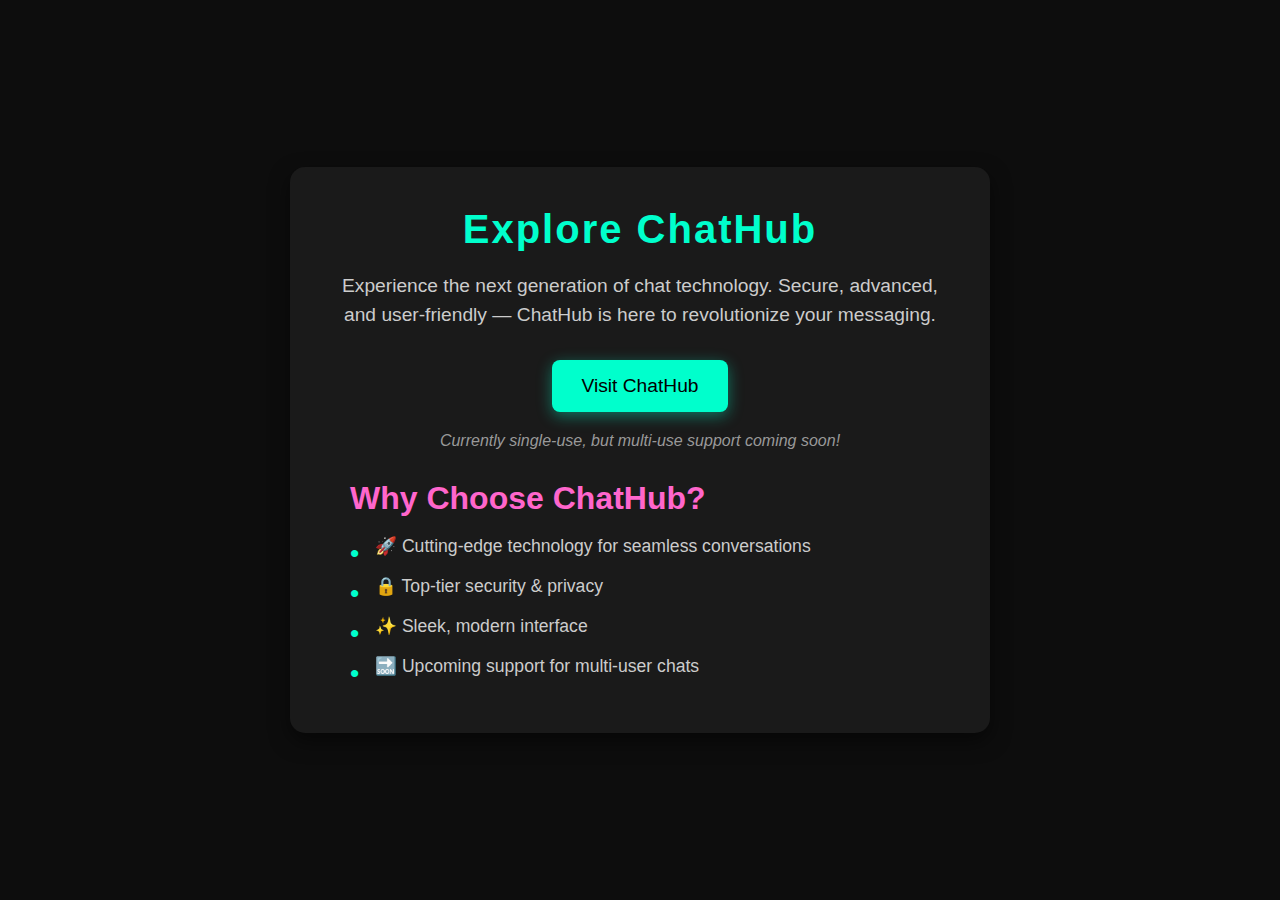
<file: index.html>
<!DOCTYPE html>
<html lang="en">
<head>
    <meta charset="UTF-8" />
    <meta name="viewport" content="width=device-width, initial-scale=1.0" />
    <title>Discover ChatHub</title>
    <link rel="stylesheet" href="styles.css" />
</head>
<body>
    <div class="container">
        <h1>Explore ChatHub</h1>
        <p class="intro">Experience the next generation of chat technology. Secure, advanced, and user-friendly — ChatHub is here to revolutionize your messaging.</p>
        <button class="cta-btn" onclick="window.open('https://chathub-c3t.pages.dev/', '_blank')">Visit ChatHub</button>
        <p class="note">Currently single-use, but multi-use support coming soon!</p>
        <div class="features">
            <h2>Why Choose ChatHub?</h2>
            <ul>
                <li>🚀 Cutting-edge technology for seamless conversations</li>
                <li>🔒 Top-tier security & privacy</li>
                <li>✨ Sleek, modern interface</li>
                <li>🔜 Upcoming support for multi-user chats</li>
            </ul>
        </div>
    </div>
</body>
</html>
</file>
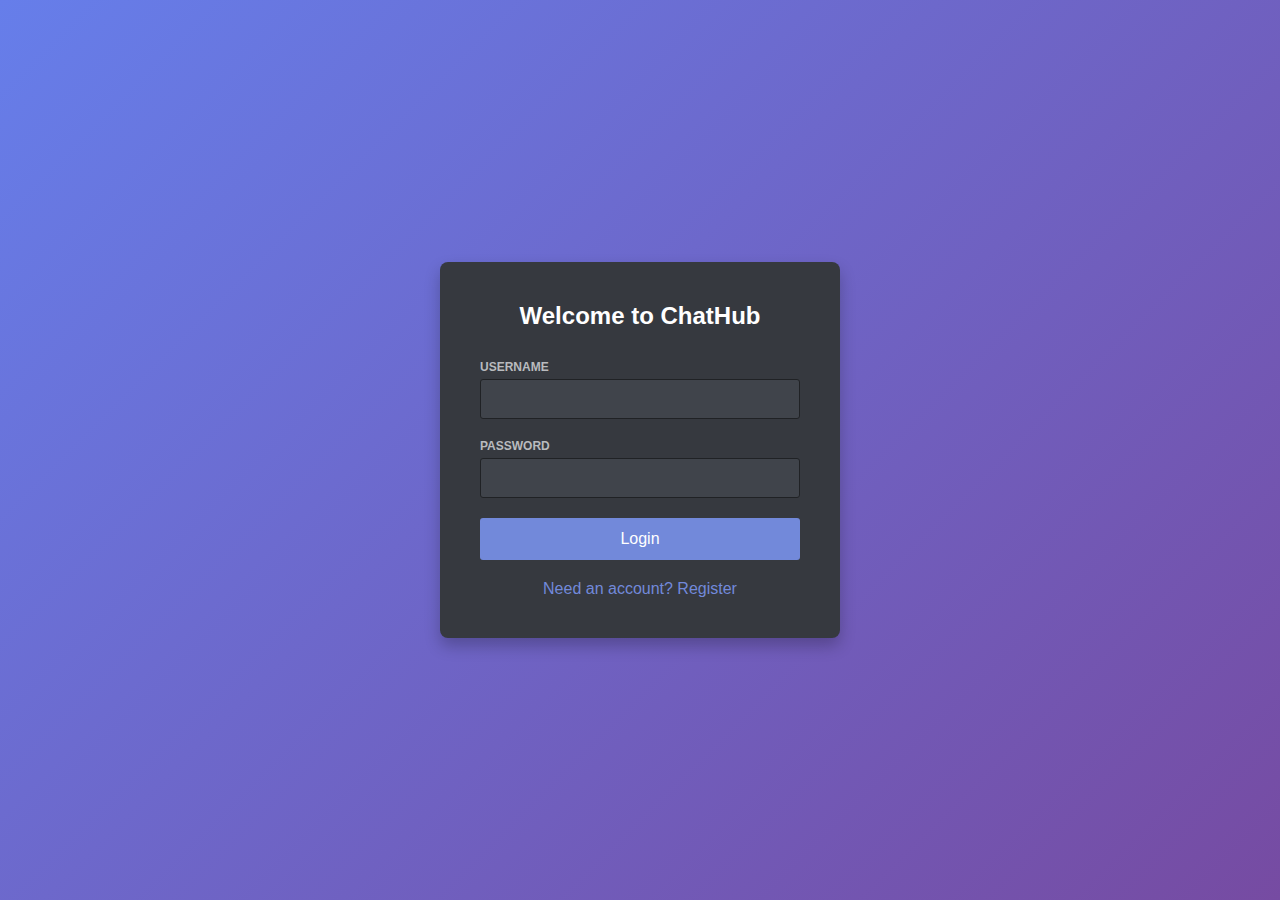
<file: MDT.html>
<!DOCTYPE html>
<html lang="en">
<head>
    <meta charset="UTF-8">
    <meta name="viewport" content="width=device-width, initial-scale=1.0">
    <title>ChatHub - Real-Time Chat Platform</title>
    <style>
        * {
            margin: 0;
            padding: 0;
            box-sizing: border-box;
        }

        body {
            font-family: 'Segoe UI', Tahoma, Geneva, Verdana, sans-serif;
            background: #36393f;
            color: #dcddde;
            height: 100vh;
            overflow: hidden;
        }

        /* Login Screen */
        .login-screen {
            display: flex;
            justify-content: center;
            align-items: center;
            height: 100vh;
            background: linear-gradient(135deg, #667eea 0%, #764ba2 100%);
        }

        .login-card {
            background: #36393f;
            padding: 40px;
            border-radius: 8px;
            box-shadow: 0 8px 16px rgba(0,0,0,0.24);
            width: 400px;
        }

        .login-card h2 {
            text-align: center;
            margin-bottom: 30px;
            color: #fff;
        }

        .form-group {
            margin-bottom: 20px;
        }

        .form-group label {
            display: block;
            margin-bottom: 5px;
            color: #b9bbbe;
            font-size: 12px;
            font-weight: 600;
            text-transform: uppercase;
        }

        .form-group input {
            width: 100%;
            padding: 10px;
            background: #40444b;
            border: 1px solid #202225;
            border-radius: 3px;
            color: #dcddde;
            font-size: 16px;
        }

        .form-group input:focus {
            outline: none;
            border-color: #7289da;
        }

        .btn {
            width: 100%;
            padding: 12px;
            background: #7289da;
            border: none;
            border-radius: 3px;
            color: white;
            font-size: 16px;
            font-weight: 500;
            cursor: pointer;
            transition: background 0.2s;
        }

        .btn:hover {
            background: #677bc4;
        }

        .toggle-auth {
            text-align: center;
            margin-top: 20px;
            color: #7289da;
            cursor: pointer;
        }

        /* Main App */
        .app {
            display: none;
            height: 100vh;
            flex-direction: column;
        }

        .app-header {
            background: #202225;
            height: 48px;
            display: flex;
            align-items: center;
            justify-content: space-between;
            padding: 0 16px;
            border-bottom: 1px solid #40444b;
        }

        .server-name {
            font-weight: 600;
            color: #fff;
        }

        .user-area {
            display: flex;
            align-items: center;
            gap: 8px;
        }

        .user-avatar {
            width: 32px;
            height: 32px;
            border-radius: 50%;
            background: #7289da;
            display: flex;
            align-items: center;
            justify-content: center;
            font-weight: bold;
            color: white;
            cursor: pointer;
            background-size: cover;
            background-position: center;
        }

        .settings-btn {
            background: none;
            border: none;
            color: #b9bbbe;
            cursor: pointer;
            padding: 4px;
            border-radius: 3px;
        }

        .settings-btn:hover {
            background: #40444b;
        }

        .app-body {
            display: flex;
            flex: 1;
            overflow: hidden;
        }

        .servers-bar {
            width: 72px;
            background: #202225;
            display: flex;
            flex-direction: column;
            align-items: center;
            padding: 12px 0;
            gap: 8px;
        }

        .server-icon {
            width: 48px;
            height: 48px;
            border-radius: 24px;
            background: #36393f;
            display: flex;
            align-items: center;
            justify-content: center;
            cursor: pointer;
            transition: all 0.2s;
            color: #dcddde;
            font-weight: bold;
            position: relative;
        }

        .server-icon:hover {
            border-radius: 16px;
            background: #7289da;
        }

        .server-icon.active {
            border-radius: 16px;
            background: #7289da;
        }

        .server-icon.active::before {
            content: '';
            position: absolute;
            left: -16px;
            top: 50%;
            transform: translateY(-50%);
            width: 4px;
            height: 40px;
            background: #fff;
            border-radius: 0 4px 4px 0;
        }

        .add-server {
            background: #43b581;
            color: white;
        }

        .add-server:hover {
            background: #3ca374;
            border-radius: 16px;
        }

        .sidebar {
            width: 240px;
            background: #2f3136;
            display: flex;
            flex-direction: column;
        }

        .server-header {
            height: 48px;
            background: #36393f;
            border-bottom: 1px solid #40444b;
            display: flex;
            align-items: center;
            justify-content: space-between;
            padding: 0 16px;
            cursor: pointer;
        }

        .server-header:hover {
            background: #3c3f44;
        }

        .server-dropdown {
            font-size: 18px;
            color: #b9bbbe;
        }

        .channel-list {
            flex: 1;
            padding: 16px 8px;
        }

        .channel-category {
            font-size: 12px;
            font-weight: 600;
            color: #8e9297;
            margin-bottom: 8px;
            text-transform: uppercase;
        }

        .channel {
            display: flex;
            align-items: center;
            padding: 6px 8px;
            margin: 1px 0;
            border-radius: 4px;
            cursor: pointer;
            color: #8e9297;
        }

        .channel:hover, .channel.active {
            background: #393c43;
            color: #dcddde;
        }

        .channel-icon {
            margin-right: 8px;
            font-size: 20px;
        }

        .user-panel {
            background: #292b2f;
            padding: 8px;
            display: flex;
            align-items: center;
            justify-content: space-between;
        }

        .main-content {
            flex: 1;
            display: flex;
            flex-direction: column;
        }

        .chat-header {
            height: 48px;
            background: #36393f;
            border-bottom: 1px solid #40444b;
            display: flex;
            align-items: center;
            padding: 0 16px;
        }

        .chat-messages {
            flex: 1;
            overflow-y: auto;
            padding: 16px;
        }

        .message {
            display: flex;
            margin-bottom: 16px;
        }

        .message-avatar {
            width: 40px;
            height: 40px;
            border-radius: 50%;
            background: #7289da;
            display: flex;
            align-items: center;
            justify-content: center;
            font-weight: bold;
            color: white;
            margin-right: 16px;
            flex-shrink: 0;
            background-size: cover;
            background-position: center;
        }

        .message-content {
            flex: 1;
        }

        .message-header {
            display: flex;
            align-items: baseline;
            margin-bottom: 4px;
        }

        .message-author {
            font-weight: 500;
            color: #fff;
            margin-right: 8px;
        }

        .message-timestamp {
            font-size: 12px;
            color: #72767d;
        }

        .message-text {
            color: #dcddde;
            line-height: 1.375;
        }

        .chat-input-container {
            padding: 16px;
            background: #36393f;
        }

        .chat-input {
            width: 100%;
            background: #40444b;
            border: 1px solid #202225;
            border-radius: 8px;
            padding: 12px 16px;
            color: #dcddde;
            font-size: 14px;
            resize: none;
            min-height: 44px;
            max-height: 144px;
        }

        .chat-input:focus {
            outline: none;
            border-color: #7289da;
        }

        .online-users {
            width: 240px;
            background: #2f3136;
            padding: 16px 8px;
            border-left: 1px solid #40444b;
        }

        .online-title {
            font-size: 12px;
            font-weight: 600;
            color: #8e9297;
            margin-bottom: 8px;
            text-transform: uppercase;
        }

        .online-user {
            display: flex;
            align-items: center;
            padding: 2px 8px;
            margin: 1px 0;
            border-radius: 4px;
            cursor: pointer;
        }

        .online-user:hover {
            background: #393c43;
        }

        .online-user-avatar {
            width: 32px;
            height: 32px;
            border-radius: 50%;
            background: #7289da;
            display: flex;
            align-items: center;
            justify-content: center;
            font-weight: bold;
            color: white;
            margin-right: 8px;
            position: relative;
            background-size: cover;
            background-position: center;
        }

        .status-indicator {
            position: absolute;
            bottom: -2px;
            right: -2px;
            width: 12px;
            height: 12px;
            border-radius: 50%;
            background: #43b581;
            border: 2px solid #2f3136;
        }

        .online-user-name {
            color: #dcddde;
            font-size: 14px;
        }

        /* Modals */
        .modal {
            display: none;
            position: fixed;
            top: 0;
            left: 0;
            width: 100%;
            height: 100%;
            background: rgba(0, 0, 0, 0.85);
            z-index: 1000;
            justify-content: center;
            align-items: center;
        }

        .modal-content {
            background: #36393f;
            border-radius: 8px;
            width: 90%;
            max-width: 600px;
            max-height: 80%;
            overflow-y: auto;
        }

        .modal-header {
            padding: 16px 20px;
            border-bottom: 1px solid #40444b;
            display: flex;
            justify-content: space-between;
            align-items: center;
        }

        .modal-title {
            font-size: 20px;
            font-weight: 600;
            color: #fff;
        }

        .close-btn {
            background: none;
            border: none;
            color: #b9bbbe;
            font-size: 24px;
            cursor: pointer;
            padding: 0;
            width: 32px;
            height: 32px;
            display: flex;
            align-items: center;
            justify-content: center;
            border-radius: 4px;
        }

        .close-btn:hover {
            background: #40444b;
        }

        .modal-body {
            padding: 20px;
        }

        .profile-section {
            margin-bottom: 20px;
        }

        .profile-section h3 {
            color: #fff;
            margin-bottom: 12px;
        }

        .profile-banner {
            width: 100%;
            height: 120px;
            background: linear-gradient(135deg, #667eea 0%, #764ba2 100%);
            border-radius: 8px;
            margin-bottom: 16px;
            background-size: cover;
            background-position: center;
            position: relative;
            cursor: pointer;
        }

        .profile-banner:hover::after {
            content: '📷 Change Banner';
            position: absolute;
            top: 50%;
            left: 50%;
            transform: translate(-50%, -50%);
            background: rgba(0,0,0,0.7);
            color: white;
            padding: 8px 12px;
            border-radius: 4px;
            font-size: 12px;
        }

        .profile-avatar-large {
            width: 80px;
            height: 80px;
            border-radius: 50%;
            background: #7289da;
            display: flex;
            align-items: center;
            justify-content: center;
            font-weight: bold;
            color: white;
            font-size: 32px;
            margin-bottom: 16px;
            position: relative;
            cursor: pointer;
            background-size: cover;
            background-position: center;
        }

        .profile-avatar-large:hover::after {
            content: '📷';
            position: absolute;
            top: 50%;
            left: 50%;
            transform: translate(-50%, -50%);
            background: rgba(0,0,0,0.7);
            color: white;
            width: 100%;
            height: 100%;
            border-radius: 50%;
            display: flex;
            align-items: center;
            justify-content: center;
            font-size: 24px;
        }

        .badges {
            display: flex;
            gap: 8px;
            flex-wrap: wrap;
            margin-top: 12px;
        }

        .badge {
            background: #5865f2;
            color: white;
            padding: 4px 8px;
            border-radius: 12px;
            font-size: 12px;
            font-weight: 500;
        }

        .badge.vip { background: #f1c40f; color: #000; }
        .badge.first500 { background: #e74c3c; }
        .badge.beta { background: #9b59b6; }
        .badge.contributor { background: #1abc9c; }
        .badge.supporter { background: #e67e22; }
        .badge.owner { background: #f04747; }
        .badge.verified { background: #43b581; }

        /* Admin Panel */
        .admin-controls {
            background: #f04747;
            padding: 16px;
            border-radius: 8px;
            margin: 20px 0;
        }

        .admin-title {
            color: white;
            font-weight: 600;
            margin-bottom: 12px;
        }

        .admin-actions {
            display: flex;
            gap: 8px;
            flex-wrap: wrap;
        }

        .admin-btn {
            background: rgba(255, 255, 255, 0.1);
            border: 1px solid rgba(255, 255, 255, 0.2);
            color: white;
            padding: 6px 12px;
            border-radius: 4px;
            cursor: pointer;
            font-size: 12px;
        }

        .admin-btn:hover {
            background: rgba(255, 255, 255, 0.2);
        }

        .badge-selector {
            display: grid;
            grid-template-columns: repeat(auto-fit, minmax(120px, 1fr));
            gap: 8px;
            margin-top: 12px;
        }

        .badge-option {
            background: #40444b;
            border: 1px solid #72767d;
            color: #dcddde;
            padding: 8px 12px;
            border-radius: 4px;
            cursor: pointer;
            text-align: center;
            font-size: 12px;
        }

        .badge-option:hover {
            background: #5865f2;
            color: white;
        }

        .settings-grid {
            display: grid;
            gap: 20px;
        }

        .setting-item {
            display: flex;
            justify-content: space-between;
            align-items: center;
            padding: 12px 0;
            border-bottom: 1px solid #40444b;
        }

        .setting-label {
            color: #fff;
            font-weight: 500;
        }

        .setting-description {
            color: #b9bbbe;
            font-size: 12px;
            margin-top: 2px;
        }

        .toggle-switch {
            position: relative;
            width: 44px;
            height: 24px;
            background: #72767d;
            border-radius: 12px;
            cursor: pointer;
            transition: background 0.2s;
        }

        .toggle-switch.active {
            background: #43b581;
        }

        .toggle-slider {
            position: absolute;
            top: 2px;
            left: 2px;
            width: 20px;
            height: 20px;
            background: white;
            border-radius: 50%;
            transition: transform 0.2s;
        }

        .toggle-switch.active .toggle-slider {
            transform: translateX(20px);
        }

        .file-input {
            display: none;
        }

        .upload-area {
            border: 2px dashed #72767d;
            border-radius: 8px;
            padding: 20px;
            text-align: center;
            cursor: pointer;
            transition: border-color 0.2s;
        }

        .upload-area:hover {
            border-color: #7289da;
        }

        .upload-text {
            color: #b9bbbe;
            font-size: 14px;
        }

        .bio-input {
            width: 100%;
            background: #40444b;
            border: 1px solid #202225;
            border-radius: 4px;
            color: #dcddde;
            padding: 8px 12px;
            resize: vertical;
            min-height: 60px;
            font-family: inherit;
        }

        .bio-input:focus {
            outline: none;
            border-color: #7289da;
        }

        .role-manager {
            background: #40444b;
            border-radius: 8px;
            margin: 16px 0;
            padding: 16px;
        }

        .role-list {
            max-height: 200px;
            overflow-y: auto;
            margin-bottom: 12px;
        }

        .role-item {
            display: flex;
            align-items: center;
            justify-content: space-between;
            padding: 8px 12px;
            border-radius: 4px;
            margin: 4px 0;
            background: #36393f;
        }

        .role-name {
            font-weight: 500;
            color: #dcddde;
        }

        .role-color {
            width: 12px;
            height: 12px;
            border-radius: 50%;
            margin-right: 8px;
        }

        .role-actions {
            display: flex;
            gap: 4px;
        }

        .role-btn {
            background: #5865f2;
            border: none;
            color: white;
            padding: 4px 8px;
            border-radius: 3px;
            cursor: pointer;
            font-size: 11px;
        }

        .role-btn.danger {
            background: #f04747;
        }

        .role-btn:hover {
            opacity: 0.8;
        }

        .create-role {
            display: flex;
            gap: 8px;
            align-items: center;
        }

        .role-input {
            flex: 1;
            background: #202225;
            border: 1px solid #40444b;
            color: #dcddde;
            padding: 6px 8px;
            border-radius: 3px;
            font-size: 12px;
        }

        .color-picker {
            width: 30px;
            height: 30px;
            border: none;
            border-radius: 4px;
            background: none;
            cursor: pointer;
        }

        .permissions-grid {
            display: grid;
            grid-template-columns: repeat(auto-fit, minmax(200px, 1fr));
            gap: 8px;
            margin-top: 12px;
        }

        .permission-item {
            display: flex;
            align-items: center;
            justify-content: space-between;
            background: #36393f;
            padding: 8px 12px;
            border-radius: 4px;
        }

        .permission-label {
            font-size: 12px;
            color: #b9bbbe;
        }

        .member-management {
            background: #40444b;
            border-radius: 8px;
            margin: 16px 0;
            padding: 16px;
        }

        .member-list {
            max-height: 150px;
            overflow-y: auto;
        }

        .member-item {
            display: flex;
            align-items: center;
            justify-content: space-between;
            padding: 6px 8px;
            border-radius: 4px;
            margin: 2px 0;
        }

        .member-item:hover {
            background: #36393f;
        }

        .member-info {
            display: flex;
            align-items: center;
            gap: 8px;
        }

        .member-avatar {
            width: 24px;
            height: 24px;
            border-radius: 50%;
            background: #7289da;
            display: flex;
            align-items: center;
            justify-content: center;
            font-size: 10px;
            color: white;
            background-size: cover;
        }

        .invite-section {
            background: #40444b;
            border-radius: 8px;
            padding: 16px;
            margin: 16px 0;
        }

        .invite-code {
            background: #202225;
            border: 1px solid #40444b;
            color: #dcddde;
            padding: 8px 12px;
            border-radius: 4px;
            width: 100%;
            font-family: monospace;
            margin: 8px 0;
        }

        .server-settings-tabs {
            display: flex;
            border-bottom: 1px solid #40444b;
            margin-bottom: 16px;
        }

        .settings-tab {
            padding: 8px 16px;
            background: none;
            border: none;
            color: #b9bbbe;
            cursor: pointer;
            border-bottom: 2px solid transparent;
        }

        .settings-tab.active {
            color: #7289da;
            border-bottom-color: #7289da;
        }

        .settings-tab:hover {
            color: #dcddde;
        }

        .channel-manager {
            background: #40444b;
            border-radius: 8px;
            padding: 16px;
            margin: 16px 0;
        }

        .channel-category-item {
            display: flex;
            align-items: center;
            justify-content: space-between;
            padding: 8px 12px;
            background: #36393f;
            border-radius: 4px;
            margin: 4px 0;
        }

        .category-channels {
            margin-left: 16px;
            border-left: 2px solid #40444b;
            padding-left: 8px;
        }

        .channel-item {
            display: flex;
            align-items: center;
            justify-content: space-between;
            padding: 6px 12px;
            border-radius: 4px;
            margin: 2px 0;
            background: #2f3136;
        }

        .create-channel {
            display: flex;
            gap: 8px;
            align-items: center;
            margin-top: 8px;
        }

        .channel-type-select {
            background: #202225;
            border: 1px solid #40444b;
            color: #dcddde;
            padding: 4px 8px;
            border-radius: 3px;
            font-size: 12px;
        }
        @media (max-width: 768px) {
            .online-users {
                display: none;
            }
            
            .sidebar {
                width: 200px;
            }
            
            .modal-content {
                width: 95%;
                margin: 20px;
            }
        }
    </style>
</head>
<body>
    <!-- Login Screen -->
    <div class="login-screen" id="loginScreen">
        <div class="login-card">
            <h2 id="authTitle">Welcome to ChatHub</h2>
            <form id="authForm">
                <div class="form-group">
                    <label for="username">Username</label>
                    <input type="text" id="username" required maxlength="32">
                </div>
                <div class="form-group" id="emailGroup" style="display: none;">
                    <label for="email">Email</label>
                    <input type="email" id="email">
                </div>
                <div class="form-group">
                    <label for="password">Password</label>
                    <input type="password" id="password" required minlength="6">
                </div>
                <button type="submit" class="btn" id="authBtn">Login</button>
            </form>
            <div class="toggle-auth" id="toggleAuth">Need an account? Register</div>
        </div>
    </div>

    <!-- Main App -->
    <div class="app" id="app">
        <div class="app-header">
            <div class="server-name">Main Server</div>
            <div class="user-area">
                <div class="user-avatar" id="headerAvatar" onclick="openProfile()">U</div>
                <button class="settings-btn" onclick="openSettings()">⚙️</button>
                <button class="settings-btn" onclick="logout()">🚪</button>
            </div>
        </div>

        <div class="app-body">
            <div class="servers-bar">
                <div class="server-icon active" data-server="main" onclick="switchServer('main')">M</div>
                <div class="server-icon add-server" onclick="openCreateServer()">+</div>
                <div id="customServersList"></div>
            </div>

            <div class="sidebar">
                <div class="server-header" onclick="openServerSettings()">
                    <div>
                        <div style="font-weight: 600; color: #fff;" id="currentServerName">Main Server</div>
                    </div>
                    <div class="server-dropdown">⌄</div>
                </div>
                
                <div class="channel-list">
                    <div id="channelsList">
                        <div class="channel-category">Text Channels</div>
                        <div class="channel active" data-channel="general" onclick="switchChannel('general')">
                            <span class="channel-icon">#</span>
                            <span>general</span>
                        </div>
                    </div>
                </div>
                
                <div class="user-panel">
                    <div style="display: flex; align-items: center;">
                        <div class="user-avatar" id="sidebarAvatar">U</div>
                        <div style="margin-left: 8px;">
                            <div style="font-size: 14px; font-weight: 500;" id="sidebarUsername">Username</div>
                            <div style="font-size: 12px; color: #43b581;">Online</div>
                        </div>
                    </div>
                </div>
            </div>

            <div class="main-content">
                <div class="chat-header">
                    <span class="channel-icon" style="margin-right: 8px;">#</span>
                    <span>general</span>
                </div>

                <div class="chat-messages" id="chatMessages">
                    <div class="message">
                        <div class="message-avatar">S</div>
                        <div class="message-content">
                            <div class="message-header">
                                <span class="message-author">System</span>
                                <span class="message-timestamp">Today at 12:00 PM</span>
                            </div>
                            <div class="message-text">Welcome to ChatHub! Create an account to start chatting with real users.</div>
                        </div>
                    </div>
                </div>

                <div class="chat-input-container">
                    <textarea class="chat-input" placeholder="Message #general" id="messageInput" onkeydown="handleMessageInput(event)"></textarea>
                </div>
            </div>

            <div class="online-users">
                <div class="online-title">Online — <span id="onlineCount">0</span></div>
                <div id="onlineUsersList"></div>
            </div>
        </div>
    </div>

    <!-- Profile Modal -->
    <div class="modal" id="profileModal">
        <div class="modal-content">
            <div class="modal-header">
                <div class="modal-title">User Profile</div>
                <button class="close-btn" onclick="closeModal('profileModal')">&times;</button>
            </div>
            <div class="modal-body">
                <div class="profile-section">
                    <div class="profile-banner" id="profileBanner" onclick="changeBanner()"></div>
                    <div class="profile-avatar-large" id="profileAvatar" onclick="changeAvatar()">U</div>
                    <h3 id="profileUsername">Username</h3>
                    <p style="color: #b9bbbe; margin-bottom: 8px;" id="profileStatus">Online</p>
                    <div class="badges" id="profileBadges"></div>
                </div>

                <div id="adminPanel" style="display: none;">
                    <div class="admin-controls">
                        <div class="admin-title">🛡️ Owner Controls</div>
                        <div class="admin-actions">
                            <button class="admin-btn" onclick="viewAllData()">View All Data</button>
                            <button class="admin-btn" onclick="clearMessages()">Clear Messages</button>
                            <button class="admin-btn" onclick="kickUser()">Kick User</button>
                        </div>
                        <div style="margin-top: 16px;">
                            <label style="color: white; font-weight: 500; display: block; margin-bottom: 8px;">Add Badge:</label>
                            <div class="badge-selector">
                                <div class="badge-option" onclick="addBadge('vip')">VIP</div>
                                <div class="badge-option" onclick="addBadge('first500')">First 500</div>
                                <div class="badge-option" onclick="addBadge('beta')">Beta Tester</div>
                                <div class="badge-option" onclick="addBadge('contributor')">Contributor</div>
                                <div class="badge-option" onclick="addBadge('supporter')">Supporter</div>
                                <div class="badge-option" onclick="addBadge('verified')">Verified</div>
                            </div>
                        </div>
                    </div>
                </div>

                <div class="profile-section">
                    <h3>Profile Customization</h3>
                    <div class="form-group">
                        <label for="editBio">About Me</label>
                        <textarea id="editBio" class="bio-input" placeholder="Tell others about yourself..."></textarea>
                    </div>
                    <div class="form-group">
                        <label for="editUsername">Username</label>
                        <input type="text" id="editUsername" class="form-group input" maxlength="32">
                    </div>
                    <div class="form-group">
                        <label for="editEmail">Email</label>
                        <input type="email" id="editEmail" class="form-group input">
                    </div>
                    <button class="btn" onclick="updateProfile()">Save Changes</button>
                </div>
            </div>
        </div>
    </div>

    <!-- Create Server Modal -->
    <div class="modal" id="createServerModal">
        <div class="modal-content">
            <div class="modal-header">
                <div class="modal-title">Create Your Server</div>
                <button class="close-btn" onclick="closeModal('createServerModal')">&times;</button>
            </div>
            <div class="modal-body">
                <div class="profile-section">
                    <h3>Server Details</h3>
                    <div class="form-group">
                        <label for="serverName">Server Name</label>
                        <input type="text" id="serverName" class="form-group input" placeholder="My Awesome Server" maxlength="50">
                    </div>
                    <div class="form-group">
                        <label for="serverDescription">Server Description</label>
                        <textarea id="serverDescription" class="bio-input" placeholder="Describe your server..."></textarea>
                    </div>
                    <div class="form-group">
                        <label>Server Icon</label>
                        <div class="upload-area" onclick="document.getElementById('serverIconInput').click()">
                            <div class="upload-text">Click to upload server icon</div>
                        </div>
                    </div>
                    <button class="btn" onclick="createServer()">Create Server</button>
                </div>
            </div>
        </div>
    </div>

    <!-- Server Settings Modal -->
    <div class="modal" id="serverSettingsModal">
        <div class="modal-content" style="max-width: 800px;">
            <div class="modal-header">
                <div class="modal-title">Server Settings</div>
                <button class="close-btn" onclick="closeModal('serverSettingsModal')">&times;</button>
            </div>
            <div class="modal-body">
                <div class="server-settings-tabs">
                    <button class="settings-tab active" onclick="switchSettingsTab('overview')">Overview</button>
                    <button class="settings-tab" onclick="switchSettingsTab('channels')">Channels</button>
                    <button class="settings-tab" onclick="switchSettingsTab('roles')">Roles</button>
                    <button class="settings-tab" onclick="switchSettingsTab('members')">Members</button>
                    <button class="settings-tab" onclick="switchSettingsTab('invites')">Invites</button>
                </div>

                <!-- Overview Tab -->
                <div id="overviewTab" class="settings-tab-content">
                    <div class="profile-section">
                        <h3>Server Overview</h3>
                        <div class="form-group">
                            <label for="editServerName">Server Name</label>
                            <input type="text" id="editServerName" class="form-group input">
                        </div>
                        <div class="form-group">
                            <label for="editServerDescription">Description</label>
                            <textarea id="editServerDescription" class="bio-input"></textarea>
                        </div>
                        <button class="btn" onclick="updateServerSettings()">Save Changes</button>
                        <button class="btn" style="background: #f04747; margin-top: 8px;" onclick="deleteServer()">Delete Server</button>
                    </div>
                </div>

                <!-- Channels Tab -->
                <div id="channelsTab" class="settings-tab-content" style="display: none;">
                    <div class="channel-manager">
                        <h3 style="color: #fff; margin-bottom: 16px;">Channel Management</h3>
                        <div id="channelManagerList"></div>
                        <div class="create-channel">
                            <input type="text" class="role-input" id="newChannelName" placeholder="Channel name">
                            <select class="channel-type-select" id="channelType">
                                <option value="text">Text Channel</option>
                                <option value="voice">Voice Channel</option>
                                <option value="category">Category</option>
                            </select>
                            <button class="role-btn" onclick="createChannel()">Create</button>
                        </div>
                    </div>
                </div>

                <!-- Roles Tab -->
                <div id="rolesTab" class="settings-tab-content" style="display: none;">
                    <div class="role-manager">
                        <h3 style="color: #fff; margin-bottom: 16px;">Role Management</h3>
                        <div class="role-list" id="rolesList"></div>
                        <div class="create-role">
                            <input type="text" class="role-input" id="newRoleName" placeholder="Role name">
                            <input type="color" class="color-picker" id="roleColor" value="#7289da">
                            <button class="role-btn" onclick="createRole()">Create Role</button>
                        </div>
                        <div class="permissions-grid" id="permissionsGrid" style="display: none;">
                            <h4 style="grid-column: 1/-1; color: #fff; margin: 16px 0 8px 0;">Role Permissions</h4>
                        </div>
                    </div>
                </div>

                <!-- Members Tab -->
                <div id="membersTab" class="settings-tab-content" style="display: none;">
                    <div class="member-management">
                        <h3 style="color: #fff; margin-bottom: 16px;">Server Members</h3>
                        <div class="member-list" id="serverMembersList"></div>
                    </div>
                </div>

                <!-- Invites Tab -->
                <div id="invitesTab" class="settings-tab-content" style="display: none;">
                    <div class="invite-section">
                        <h3 style="color: #fff; margin-bottom: 16px;">Server Invites</h3>
                        <p style="color: #b9bbbe; margin-bottom: 12px;">Share this invite link to let people join your server:</p>
                        <input type="text" class="invite-code" id="serverInviteCode" readonly>
                        <div style="display: flex; gap: 8px; margin-top: 8px;">
                            <button class="role-btn" onclick="copyInviteCode()">Copy Link</button>
                            <button class="role-btn" onclick="generateNewInvite()">Generate New</button>
                        </div>
                    </div>
                </div>
            </div>
        </div>
    </div>
    <div class="modal" id="settingsModal">
        <div class="modal-content">
            <div class="modal-header">
                <div class="modal-title">Settings</div>
                <button class="close-btn" onclick="closeModal('settingsModal')">&times;</button>
            </div>
            <div class="modal-body">
                <div class="settings-grid">
                    <div class="setting-item">
                        <div>
                            <div class="setting-label">Dark Theme</div>
                            <div class="setting-description">Use dark theme for better night viewing</div>
                        </div>
                        <div class="toggle-switch active" onclick="toggleSetting(this)">
                            <div class="toggle-slider"></div>
                        </div>
                    </div>
                    
                    <div class="setting-item">
                        <div>
                            <div class="setting-label">Sound Notifications</div>
                            <div class="setting-description">Play sound when receiving messages</div>
                        </div>
                        <div class="toggle-switch active" onclick="toggleSetting(this)">
                            <div class="toggle-slider"></div>
                        </div>
                    </div>
                    
                    <div class="setting-item">
                        <div>
                            <div class="setting-label">Show Online Status</div>
                            <div class="setting-description">Let others see when you're online</div>
                        </div>
                        <div class="toggle-switch active" onclick="toggleSetting(this)">
                            <div class="toggle-slider"></div>
                        </div>
                    </div>
                    
                    <div class="setting-item">
                        <div>
                            <div class="setting-label">Auto-scroll Chat</div>
                            <div class="setting-description">Automatically scroll to new messages</div>
                        </div>
                        <div class="toggle-switch active" onclick="toggleSetting(this)">
                            <div class="toggle-slider"></div>
                        </div>
                    </div>
                </div>
            </div>
        </div>
    </div>

    <!-- Hidden file inputs -->
    <input type="file" id="avatarInput" class="file-input" accept="image/*" onchange="handleAvatarUpload(event)">
    <input type="file" id="bannerInput" class="file-input" accept="image/*" onchange="handleBannerUpload(event)">
    <input type="file" id="serverIconInput" class="file-input" accept="image/*" onchange="handleServerIconUpload(event)">

    <script>
        // Global state - Real user system with servers
        let currentUser = null;
        let isOwner = false;
        let messages = [];
        let users = {};
        let servers = {};
        let currentServer = 'main';
        let currentChannel = 'general';
        let selectedUser = null;
        let selectedRole = null;
        let userCount = 0;
        let settings = {
            darkTheme: true,
            soundNotifications: true,
            showOnlineStatus: true,
            autoScrollChat: true
        };

        // Load data from localStorage
        function loadUserData() {
            const savedUsers = localStorage.getItem('chathub_users');
            const savedMessages = localStorage.getItem('chathub_messages');
            const savedServers = localStorage.getItem('chathub_servers');
            const savedUserCount = localStorage.getItem('chathub_usercount');
            
            if (savedUsers) {
                users = JSON.parse(savedUsers);
            }
            if (savedMessages) {
                messages = JSON.parse(savedMessages);
            }
            if (savedServers) {
                servers = JSON.parse(savedServers);
            } else {
                // Initialize default main server
                servers = {
                    'main': {
                        id: 'main',
                        name: 'Main Server',
                        description: 'The default server for all users',
                        icon: null,
                        owner: 'System',
                        members: [],
                        channels: {
                            'general': {
                                id: 'general',
                                name: 'general',
                                type: 'text',
                                category: null,
                                messages: []
                            }
                        },
                        roles: {
                            'everyone': {
                                id: 'everyone',
                                name: '@everyone',
                                color: '#99aab5',
                                permissions: ['READ_MESSAGES', 'SEND_MESSAGES'],
                                position: 0
                            }
                        },
                        inviteCode: 'MAIN001'
                    }
                };
            }
            if (savedUserCount) {
                userCount = parseInt(savedUserCount);
            }
        }

        // Save data to localStorage
        function saveUserData() {
            localStorage.setItem('chathub_users', JSON.stringify(users));
            localStorage.setItem('chathub_messages', JSON.stringify(messages));
            localStorage.setItem('chathub_servers', JSON.stringify(servers));
            localStorage.setItem('chathub_usercount', userCount.toString());
        }

        // Initialize
        document.addEventListener('DOMContentLoaded', function() {
            loadUserData();
            
            // Restore messages
            if (messages.length > 0) {
                const messagesContainer = document.getElementById('chatMessages');
                messagesContainer.innerHTML = '';
                messages.forEach(msg => {
                    displayMessage(msg.author, msg.text, new Date(msg.timestamp), msg.avatar);
                });
            }
            
            updateOnlineUsers();
        });

        // Auth functions
        let isLoginMode = true;

        document.getElementById('toggleAuth').addEventListener('click', function() {
            isLoginMode = !isLoginMode;
            const title = document.getElementById('authTitle');
            const btn = document.getElementById('authBtn');
            const toggle = document.getElementById('toggleAuth');
            const emailGroup = document.getElementById('emailGroup');
            
            if (isLoginMode) {
                title.textContent = 'Welcome Back';
                btn.textContent = 'Login';
                toggle.textContent = 'Need an account? Register';
                emailGroup.style.display = 'none';
            } else {
                title.textContent = 'Create Account';
                btn.textContent = 'Register';
                toggle.textContent = 'Already have an account? Login';
                emailGroup.style.display = 'block';
            }
        });

        document.getElementById('authForm').addEventListener('submit', function(e) {
            e.preventDefault();
            const username = document.getElementById('username').value.trim();
            const password = document.getElementById('password').value;
            const email = document.getElementById('email').value.trim();

            if (isLoginMode) {
                login(username, password);
            } else {
                register(username, email, password);
            }
        });

        function login(username, password) {
            if (users[username] && users[username].password === password) {
                currentUser = users[username];
                currentUser.online = true;
                currentUser.lastSeen = new Date();
                saveUserData();
                startApp();
            } else {
                alert('Invalid username or password');
            }
        }

        function register(username, email, password) {
            if (!username || !password) {
                alert('Username and password are required');
                return;
            }

            if (users[username]) {
                alert('Username already exists');
                return;
            }

            userCount++;
            currentUser = { 
                username, 
                email, 
                password,
                bio: '',
                avatar: null,
                banner: null,
                badges: userCount <= 500 ? ['first500'] : [],
                online: true,
                lastSeen: new Date(),
                joinDate: new Date(),
                id: Date.now()
            };
            
            users[username] = currentUser;
            saveUserData();
            startApp();
            addMessage('System', `${username} joined ChatHub!`, new Date());
        }

        function startApp() {
            document.getElementById('loginScreen').style.display = 'none';
            document.getElementById('app').style.display = 'flex';
            
            // Add user to main server if not already a member
            if (!servers.main.members.includes(currentUser.username)) {
                servers.main.members.push(currentUser.username);
                saveUserData();
            }
            
            // Update UI with user info
            updateUserInterface();
            updateOnlineUsers();
            updateServersList();
            loadCurrentServer();
        }

        function updateUserInterface() {
            if (!currentUser) return;
            
            const avatar = currentUser.avatar || currentUser.username.charAt(0).toUpperCase();
            
            // Update header avatar
            const headerAvatar = document.getElementById('headerAvatar');
            if (currentUser.avatar) {
                headerAvatar.style.backgroundImage = `url(${currentUser.avatar})`;
                headerAvatar.textContent = '';
            } else {
                headerAvatar.textContent = avatar;
                headerAvatar.style.backgroundImage = '';
            }
            
            // Update sidebar avatar
            const sidebarAvatar = document.getElementById('sidebarAvatar');
            if (currentUser.avatar) {
                sidebarAvatar.style.backgroundImage = `url(${currentUser.avatar})`;
                sidebarAvatar.textContent = '';
            } else {
                sidebarAvatar.textContent = avatar;
                sidebarAvatar.style.backgroundImage = '';
            }
            
            document.getElementById('sidebarUsername').textContent = currentUser.username;
        }

        function logout() {
            if (currentUser) {
                users[currentUser.username].online = false;
                users[currentUser.username].lastSeen = new Date();
                saveUserData();
                addMessage('System', `${currentUser.username} left the server`, new Date());
            }
            
            currentUser = null;
            isOwner = false;
            document.getElementById('loginScreen').style.display = 'flex';
            document.getElementById('app').style.display = 'none';
            
            // Reset form
            document.getElementById('authForm').reset();
            updateOnlineUsers();
        }

        // Owner console command
        window.owner_login = function(username, password) {
            if (username === 'yuta.1' && password === 'Tenino441') {
                console.log('Owner access granted! 👑');
                
                // Create owner account if doesn't exist
                if (!users['Owner']) {
                    users['Owner'] = {
                        username: 'Owner',
                        email: 'owner@chathub.com',
                        password: 'Tenino441',
                        bio: 'Platform Administrator',
                        avatar: null,
                        banner: null,
                        badges: ['owner'],
                        online: true,
                        lastSeen: new Date(),
                        joinDate: new Date(2024, 0, 1),
                        id: 1
                    };
                }
                
                currentUser = users['Owner'];
                currentUser.online = true;
                isOwner = true;
                saveUserData();
                
                if (document.getElementById('app').style.display === 'none') {
                    startApp();
                }
                
                return 'Owner privileges activated! 👑';
            }
            return 'Access denied';
        };

        // Chat functions
        function addMessage(author, text, timestamp, avatar = null) {
            const message = { 
                author, 
                text, 
                timestamp: timestamp || new Date(),
                avatar: avatar || (users[author] ? users[author].avatar : null)
            };
            messages.push(message);
            
            // Keep only last 100 messages to prevent memory issues
            if (messages.length > 100) {
                messages = messages.slice(-100);
            }
            
            saveUserData();
            displayMessage(author, text, timestamp, avatar);
        }

        function displayMessage(author, text, timestamp, avatar = null) {
            const messagesContainer = document.getElementById('chatMessages');
            const messageEl = document.createElement('div');
            messageEl.className = 'message';
            
            const avatarDisplay = avatar || author.charAt(0).toUpperCase();
            const time = new Date(timestamp).toLocaleTimeString([], { hour: '2-digit', minute: '2-digit' });
            
            messageEl.innerHTML = `
                <div class="message-avatar" ${avatar ? `style="background-image: url(${avatar}); background-size: cover;"` : ''}>${avatar ? '' : avatarDisplay}</div>
                <div class="message-content">
                    <div class="message-header">
                        <span class="message-author">${author}</span>
                        <span class="message-timestamp">Today at ${time}</span>
                    </div>
                    <div class="message-text">${text}</div>
                </div>
            `;
            
            messagesContainer.appendChild(messageEl);
            
            if (settings.autoScrollChat) {
                messagesContainer.scrollTop = messagesContainer.scrollHeight;
            }
        }

        function handleMessageInput(event) {
            if (event.key === 'Enter' && !event.shiftKey) {
                event.preventDefault();
                sendMessage();
            }
        }

        function sendMessage() {
            const input = document.getElementById('messageInput');
            const text = input.value.trim();
            
            if (!text || !currentUser) return;
            
            addMessage(currentUser.username, text, new Date(), currentUser.avatar);
            input.value = '';
            
            // Play notification sound
            if (settings.soundNotifications) {
                playNotificationSound();
            }
        }

        function playNotificationSound() {
            try {
                const audioContext = new (window.AudioContext || window.webkitAudioContext)();
                const oscillator = audioContext.createOscillator();
                const gainNode = audioContext.createGain();
                
                oscillator.connect(gainNode);
                gainNode.connect(audioContext.destination);
                
                oscillator.frequency.setValueAtTime(800, audioContext.currentTime);
                oscillator.frequency.setValueAtTime(600, audioContext.currentTime + 0.1);
                
                gainNode.gain.setValueAtTime(0.1, audioContext.currentTime);
                gainNode.gain.exponentialRampToValueAtTime(0.01, audioContext.currentTime + 0.2);
                
                oscillator.start(audioContext.currentTime);
                oscillator.stop(audioContext.currentTime + 0.2);
            } catch (e) {
                console.log('Audio notification not available');
            }
        }

        // User management
        function updateOnlineUsers() {
            const onlineUsersList = document.getElementById('onlineUsersList');
            const onlineCount = document.getElementById('onlineCount');
            
            const onlineUsers = Object.values(users).filter(user => user.online);
            onlineCount.textContent = onlineUsers.length;
            
            onlineUsersList.innerHTML = '';
            
            onlineUsers.forEach(user => {
                const userEl = document.createElement('div');
                userEl.className = 'online-user';
                userEl.onclick = () => openUserProfile(user);
                
                const avatar = user.avatar || user.username.charAt(0).toUpperCase();
                
                userEl.innerHTML = `
                    <div class="online-user-avatar" ${user.avatar ? `style="background-image: url(${user.avatar}); background-size: cover;"` : ''}>
                        ${user.avatar ? '' : avatar}
                        <div class="status-indicator"></div>
                    </div>
                    <div class="online-user-name">${user.username}</div>
                `;
                
                onlineUsersList.appendChild(userEl);
            });
        }

        // Profile functions
        function openProfile() {
            if (!currentUser) return;
            openUserProfile(currentUser);
        }

        function openUserProfile(user) {
            selectedUser = user;
            
            const modal = document.getElementById('profileModal');
            const avatar = user.avatar || user.username.charAt(0).toUpperCase();
            
            // Update profile display
            const profileAvatar = document.getElementById('profileAvatar');
            if (user.avatar) {
                profileAvatar.style.backgroundImage = `url(${user.avatar})`;
                profileAvatar.textContent = '';
            } else {
                profileAvatar.textContent = avatar;
                profileAvatar.style.backgroundImage = '';
            }
            
            // Update banner
            const profileBanner = document.getElementById('profileBanner');
            if (user.banner) {
                profileBanner.style.backgroundImage = `url(${user.banner})`;
            } else {
                profileBanner.style.backgroundImage = 'linear-gradient(135deg, #667eea 0%, #764ba2 100%)';
            }
            
            document.getElementById('profileUsername').textContent = user.username;
            document.getElementById('profileStatus').textContent = user.online ? 'Online' : `Last seen ${user.lastSeen ? new Date(user.lastSeen).toLocaleString() : 'Unknown'}`;
            
            // Update form fields only if viewing own profile
            if (user.username === currentUser?.username) {
                document.getElementById('editUsername').value = user.username;
                document.getElementById('editEmail').value = user.email || '';
                document.getElementById('editBio').value = user.bio || '';
            } else {
                // Clear form for other users
                document.getElementById('editUsername').value = '';
                document.getElementById('editEmail').value = '';
                document.getElementById('editBio').value = user.bio || '';
                document.getElementById('editBio').disabled = true;
                document.getElementById('editUsername').disabled = true;
                document.getElementById('editEmail').disabled = true;
            }
            
            // Show badges
            const badgesContainer = document.getElementById('profileBadges');
            badgesContainer.innerHTML = '';
            
            if (user.badges && user.badges.length > 0) {
                user.badges.forEach(badge => {
                    const badgeEl = document.createElement('div');
                    badgeEl.className = `badge ${badge}`;
                    badgeEl.textContent = getBadgeName(badge);
                    badgesContainer.appendChild(badgeEl);
                });
            }
            
            // Show admin panel for owner
            const adminPanel = document.getElementById('adminPanel');
            if (isOwner && user.username !== 'Owner') {
                adminPanel.style.display = 'block';
            } else {
                adminPanel.style.display = 'none';
            }
            
            modal.style.display = 'flex';
        }

        function getBadgeName(badge) {
            const badgeNames = {
                'vip': 'VIP',
                'first500': 'First 500',
                'beta': 'Beta Tester',
                'contributor': 'Contributor',
                'supporter': 'Supporter',
                'verified': 'Verified',
                'owner': 'Owner'
            };
            return badgeNames[badge] || badge;
        }

        function updateProfile() {
            if (!currentUser || selectedUser.username !== currentUser.username) return;
            
            const newUsername = document.getElementById('editUsername').value.trim();
            const newEmail = document.getElementById('editEmail').value.trim();
            const newBio = document.getElementById('editBio').value.trim();
            
            if (!newUsername) {
                alert('Username cannot be empty');
                return;
            }
            
            // Check if username is taken (except by current user)
            if (newUsername !== currentUser.username && users[newUsername]) {
                alert('Username already taken');
                return;
            }
            
            // Update user data
            if (newUsername !== currentUser.username) {
                delete users[currentUser.username];
                currentUser.username = newUsername;
            }
            
            currentUser.email = newEmail;
            currentUser.bio = newBio;
            users[currentUser.username] = currentUser;
            saveUserData();
            
            // Update UI
            updateUserInterface();
            updateOnlineUsers();
            
            // Update profile modal
            document.getElementById('profileUsername').textContent = currentUser.username;
            
            alert('Profile updated successfully!');
        }

        // Image upload functions
        function changeAvatar() {
            if (!currentUser || selectedUser.username !== currentUser.username) return;
            document.getElementById('avatarInput').click();
        }

        function changeBanner() {
            if (!currentUser || selectedUser.username !== currentUser.username) return;
            document.getElementById('bannerInput').click();
        }

        function handleAvatarUpload(event) {
            const file = event.target.files[0];
            if (!file) return;
            
            if (file.size > 5 * 1024 * 1024) { // 5MB limit
                alert('Image too large. Please choose an image under 5MB.');
                return;
            }
            
            const reader = new FileReader();
            reader.onload = function(e) {
                currentUser.avatar = e.target.result;
                users[currentUser.username] = currentUser;
                saveUserData();
                updateUserInterface();
                
                // Update profile modal if open
                const profileAvatar = document.getElementById('profileAvatar');
                profileAvatar.style.backgroundImage = `url(${currentUser.avatar})`;
                profileAvatar.textContent = '';
            };
            reader.readAsDataURL(file);
        }

        function handleBannerUpload(event) {
            const file = event.target.files[0];
            if (!file) return;
            
            if (file.size > 8 * 1024 * 1024) { // 8MB limit
                alert('Image too large. Please choose an image under 8MB.');
                return;
            }
            
            const reader = new FileReader();
            reader.onload = function(e) {
                currentUser.banner = e.target.result;
                users[currentUser.username] = currentUser;
                saveUserData();
                
                // Update profile modal if open
                const profileBanner = document.getElementById('profileBanner');
                profileBanner.style.backgroundImage = `url(${currentUser.banner})`;
            };
            reader.readAsDataURL(file);
        }

        // Admin functions
        function viewAllData() {
            if (!isOwner) return;
            
            console.group('🛡️ OWNER DATA ACCESS');
            console.log('📊 All Users:', users);
            console.log('💬 All Messages:', messages);
            console.log('⚙️ Settings:', settings);
            console.log('👑 Current User:', currentUser);
            console.log('🌐 Online Users:', Object.values(users).filter(u => u.online));
            console.log('📈 Total Registered Users:', Object.keys(users).length);
            console.log('🎯 User Registration Count:', userCount);
            console.groupEnd();
            
            alert('All data logged to console (F12)');
        }

        function clearMessages() {
            if (!isOwner) return;
            
            if (confirm('Are you sure you want to clear all messages?')) {
                messages = [];
                saveUserData();
                document.getElementById('chatMessages').innerHTML = `
                    <div class="message">
                        <div class="message-avatar">S</div>
                        <div class="message-content">
                            <div class="message-header">
                                <span class="message-author">System</span>
                                <span class="message-timestamp">Today at ${new Date().toLocaleTimeString([], { hour: '2-digit', minute: '2-digit' })}</span>
                            </div>
                            <div class="message-text">Chat has been cleared by an administrator.</div>
                        </div>
                    </div>
                `;
            }
        }

        function kickUser() {
            if (!isOwner || !selectedUser || selectedUser.username === currentUser.username || selectedUser.username === 'Owner') return;
            
            if (confirm(`Kick ${selectedUser.username} from the server?`)) {
                users[selectedUser.username].online = false;
                users[selectedUser.username].lastSeen = new Date();
                saveUserData();
                updateOnlineUsers();
                addMessage('System', `${selectedUser.username} was kicked from the server`, new Date());
                closeModal('profileModal');
            }
        }

        function addBadge(badgeType) {
            if (!isOwner || !selectedUser) return;
            
            if (!selectedUser.badges) {
                selectedUser.badges = [];
            }
            
            if (!selectedUser.badges.includes(badgeType)) {
                selectedUser.badges.push(badgeType);
                users[selectedUser.username] = selectedUser;
                saveUserData();
                
                // Refresh the profile display
                openUserProfile(selectedUser);
                
                console.log(`Added ${badgeType} badge to ${selectedUser.username}`);
            }
        }

        // Modal functions
        function closeModal(modalId) {
            document.getElementById(modalId).style.display = 'none';
            selectedUser = null;
            
            // Re-enable form fields
            document.getElementById('editBio').disabled = false;
            document.getElementById('editUsername').disabled = false;
            document.getElementById('editEmail').disabled = false;
        }

        function openSettings() {
            document.getElementById('settingsModal').style.display = 'flex';
        }

        // Settings functions
        function toggleSetting(toggle) {
            toggle.classList.toggle('active');
            
            // Update settings based on toggle position
            const settingItems = document.querySelectorAll('.setting-item');
            settingItems.forEach((item, index) => {
                const toggleEl = item.querySelector('.toggle-switch');
                const isActive = toggleEl.classList.contains('active');
                
                switch(index) {
                    case 0: settings.darkTheme = isActive; break;
                    case 1: settings.soundNotifications = isActive; break;
                    case 2: settings.showOnlineStatus = isActive; break;
                    case 3: settings.autoScrollChat = isActive; break;
                }
            });
            
            localStorage.setItem('chathub_settings', JSON.stringify(settings));
        }

        // Channel functions
        function switchChannel(channelName) {
            // Remove active class from all channels
            document.querySelectorAll('.channel').forEach(ch => ch.classList.remove('active'));
            
            // Add active class to clicked channel
            event.target.closest('.channel').classList.add('active');
            
            // Update chat header
            document.querySelector('.chat-header span:last-child').textContent = channelName;
        }

        // Close modals when clicking outside
        window.addEventListener('click', function(event) {
            if (event.target.classList.contains('modal')) {
                event.target.style.display = 'none';
                selectedUser = null;
                
                // Re-enable form fields
                document.getElementById('editBio').disabled = false;
                document.getElementById('editUsername').disabled = false;
                document.getElementById('editEmail').disabled = false;
            }
        });

        // Keyboard shortcuts
        document.addEventListener('keydown', function(event) {
            // Ctrl/Cmd + K to focus message input
            if ((event.ctrlKey || event.metaKey) && event.key === 'k') {
                event.preventDefault();
                document.getElementById('messageInput').focus();
            }
            
            // Escape to close modals
            if (event.key === 'Escape') {
                document.querySelectorAll('.modal').forEach(modal => {
                    if (modal.style.display === 'flex') {
                        modal.style.display = 'none';
                    }
                });
                selectedUser = null;
                
                // Re-enable form fields
                document.getElementById('editBio').disabled = false;
                document.getElementById('editUsername').disabled = false;
                document.getElementById('editEmail').disabled = false;
            }
        });

        // Auto-save user activity
        setInterval(() => {
            if (currentUser) {
                users[currentUser.username].lastSeen = new Date();
                saveUserData();
            }
        }, 60000); // Every minute

        // Console commands for testing
        window.createTestAccount = function(username, email = `${username}@test.com`) {
            if (!users[username]) {
                userCount++;
                users[username] = {
                    username,
                    email,
                    password: 'test123',
                    bio: `I'm ${username}, a test user!`,
                    avatar: null,
                    banner: null,
                    badges: Math.random() > 0.7 ? ['beta'] : [],
                    online: Math.random() > 0.5,
                    lastSeen: new Date(),
                    joinDate: new Date(),
                    id: Date.now() + Math.random()
                };
                saveUserData();
                updateOnlineUsers();
                return `Created test account: ${username}`;
            }
            return 'User already exists';
        };

        window.simulateMessage = function(username, message) {
            if (users[username]) {
                addMessage(username, message, new Date(), users[username].avatar);
                return `Message sent from ${username}`;
            }
            return 'User not found';
        };

        // Load settings
        const savedSettings = localStorage.getItem('chathub_settings');
        if (savedSettings) {
            settings = { ...settings, ...JSON.parse(savedSettings) };
        }

        // Console welcome message
        console.log(`
Hi
        `);
    </script>
</body>
</html>
</file>
<file: styles.css>
/* Reset & Base Styles */
* {
    margin: 0;
    padding: 0;
    box-sizing: border-box;
}

body {
    font-family: 'Segoe UI', Tahoma, Geneva, Verdana, sans-serif;
    background-color: #0d0d0d; /* Deep dark background for eyes */
    color: #e0e0e0; /* Light text for contrast */
    display: flex;
    justify-content: center;
    align-items: center;
    min-height: 100vh;
    padding: 20px;
}

/* Container styling */
.container {
    background-color: #1a1a1a; /* Slightly lighter dark for contrast */
    padding: 40px;
    border-radius: 15px;
    box-shadow: 0 8px 20px rgba(0,0,0,0.5);
    max-width: 700px;
    width: 100%;
    text-align: center;
    transition: background-color 0.3s ease, box-shadow 0.3s ease;
}

.container:hover {
    background-color: #222; /* Slight hover effect for interactivity */
    box-shadow: 0 12px 24px rgba(0,0,0,0.6);
}

/* Heading styles */
h1 {
    font-size: 2.5em;
    color: #00ffcc; /* Neon cyan for futuristic look */
    margin-bottom: 20px;
    letter-spacing: 2px;
}

.intro {
    font-size: 1.2em;
    margin-bottom: 30px;
    line-height: 1.5;
    color: #cccccc;
}

/* Call-to-action Button */
.cta-btn {
    background-color: #00ffcc;
    color: #000;
    padding: 15px 30px;
    font-size: 1.2em;
    border: none;
    border-radius: 8px;
    cursor: pointer;
    transition: background-color 0.3s ease, transform 0.2s ease;
    box-shadow: 0 4px 15px rgba(0, 255, 204, 0.4);
}

.cta-btn:hover {
    background-color: #00e6b8;
    transform: scale(1.05);
}

/* Note below button */
.note {
    margin-top: 20px;
    font-style: italic;
    font-size: 1em;
    color: #999;
}

/* Features Section */
.features {
    margin-top: 30px;
    text-align: left;
    padding: 0 20px;
}

.features h2 {
    color: #ff66cc; /* Neon pink for contrast */
    margin-bottom: 15px;
    font-size: 2em;
}

.features ul {
    list-style: none;
    padding-left: 0;
}

.features li {
    margin-bottom: 12px;
    font-size: 1.1em;
    line-height: 1.6;
    position: relative;
    padding-left: 25px;
    color: #cccccc;
}

/* Custom icons for list items */
.features li::before {
    content: "•";
    color: #00ffcc;
    position: absolute;
    left: 0;
    top: 0;
    font-size: 1.5em;
}

/* Responsive font size for smaller screens */
@media (max-width: 600px) {
    h1 {
        font-size: 2em;
    }
    .features h2 {
        font-size: 1.5em;
    }
    .cta-btn {
        padding: 12px 24px;
        font-size: 1em;
    }
}
</file>
